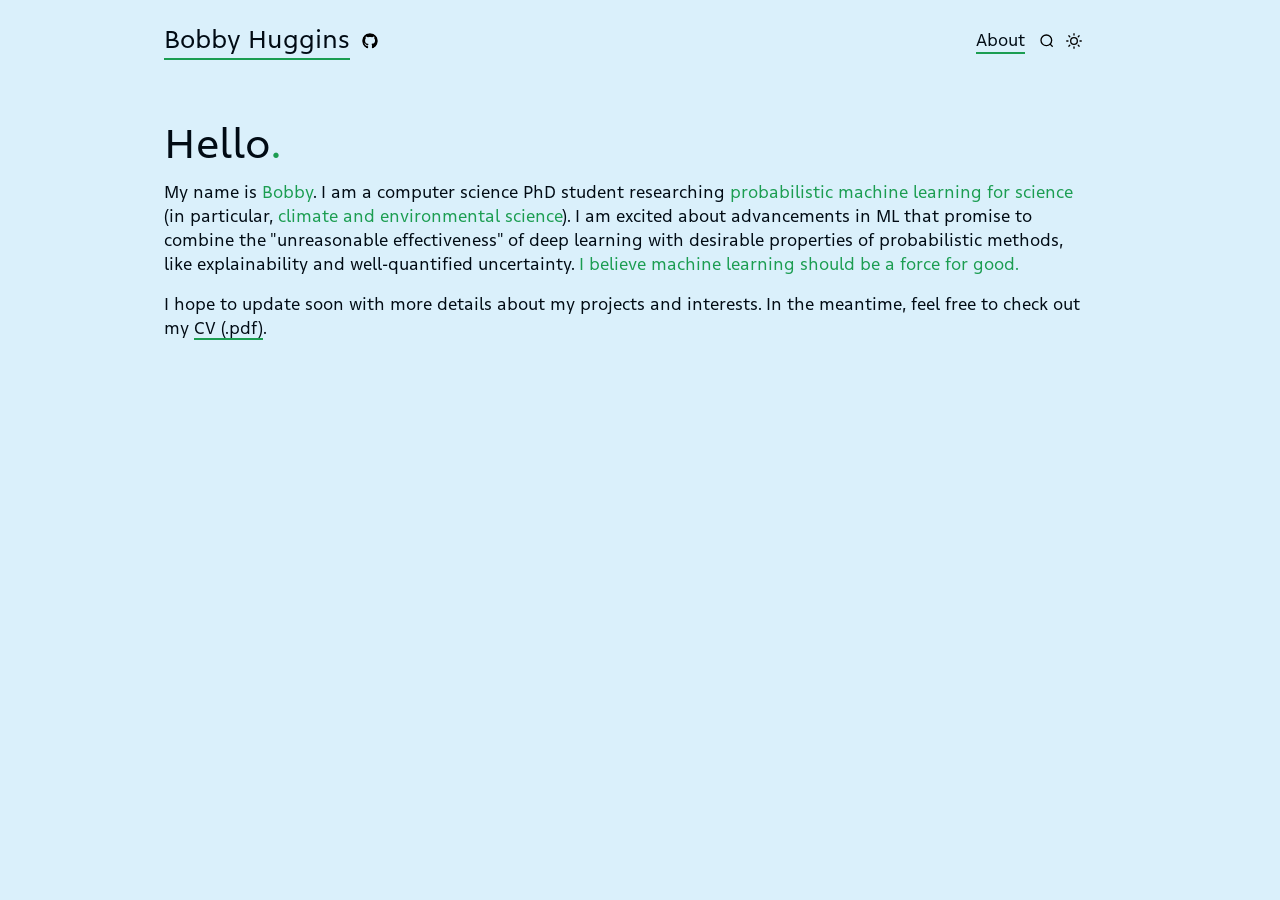
<file: index.html>
<!DOCTYPE html>
<html lang="en" class="dark light">

    
<head>
    

    <meta charset="UTF-8" />
    <meta http-equiv="X-UA-Compatible" content="IE=edge" />
    <meta name="viewport" content="width=device-width, initial-scale=1.0" />
    <meta name="base" content="https://bobby-huggins.github.io/website" />

    

    

    
    
    
        <title>
Bobby Huggins
</title>
        
            <meta property="og:title" content="
Bobby Huggins
" />
        

    

    
        
    

    
        
    

    
    

    
    
        <link href=https://bobby-huggins.github.io/website/fonts.css rel="stylesheet" />
    


    
    

    
    

    
    

    

    
    


    

    
    

    
    
        <link rel="stylesheet"
              type="text/css"
              href="https://bobby-huggins.github.io/website/theme/light.css" />
        <link id="darkModeStyle"
              rel="stylesheet"
              type="text/css"
              href="https://bobby-huggins.github.io/website/theme/dark.css" />
    

    
        
            <script>
                var themeToggleMode = "toggle-auto";
            </script>
        
        <script src=https://bobby-huggins.github.io/website/js/themetoggle.js></script>

        
            <script>
                setTheme(getSavedTheme());
            </script>
        
    


    <link rel="stylesheet"
          type="text/css"
          media="screen"
          href="https://bobby-huggins.github.io/website/main.css" />

    

    <script defer
                    src="https://bobby-huggins.github.io/website/search_index.en.js?h=c9ace15fe145522c3c9b"></script>
        <script defer
                src="https://bobby-huggins.github.io/website/js/searchElasticlunr.min.js?h=3626c0ef99daa745b31e"></script>

</head>


    <body>
        

        <div class="left-content">
            
            
        </div>

        <div class="content">
            <nav>
    <div class="left-nav">
        
            <a href=https://bobby-huggins.github.io/website>Bobby Huggins</a>
        


        <div class="socials">
            
                
            
            
                <a rel='me' href="https://github.com/Bobby-Huggins/" class="social">
                    <img alt="github"
                         src="https://bobby-huggins.github.io/website/icons/social/github.svg" />
                </a>
            
        </div>
    </div>

    <div class="right-nav">
        
            <a href=https://bobby-huggins.github.io/website style="margin-right: 0.5em">About</a>
        

        
            <button id="search-button"
                    class="search-button"
                    title="$SHORTCUT to open search">
                <img src="https://bobby-huggins.github.io/website/icons/search.svg"
                     alt="Search"
                     class="search-icon" />
            </button>

            <div id="searchModal"
                 class="search-modal js"
                 role="dialog"
                 aria-labelledby="modalTitle">
                <div id="modal-content">
                    <h1 id="modalTitle" class="page-header">
                        Search
                    </h1>
                    <div id="searchBar">
                        <input id="searchInput"
                               role="combobox"
                               autocomplete="off"
                               spellcheck="false"
                               aria-expanded="false"
                               aria-controls="results-container"
                               placeholder="Search..." />
                        <button id="clear-search" class="clear-button" title="Clear search">
                            <svg xmlns="http://www.w3.org/2000/svg" viewBox="0 -960 960 960">
                                <path d="m256-200-56-56 224-224-224-224 56-56 224 224 224-224 56 56-224 224 224 224-56 56-224-224-224 224Z" />
                            </svg>
                        </button>
                    </div>
                    <div id="results-container">
                        <div id="results-info">
                            <span id="zero_results" style="display: none;">No results</span>
                            <span id="one_result" style="display: none;">1 result</span>
                            <span id="many_results" style="display: none;">$NUMBER results</span>
                        </div>
                        <div id="results" role="listbox">
                        </div>
                    </div>
                </div>
            </div>
        

        
        
            <a id="dark-mode-toggle"
               onclick="toggleTheme(); event.preventDefault();"
               href="#">
                <img src="https://bobby-huggins.github.io/website/icons/sun.svg" id="sun-icon" alt="Light" />
                <img src="https://bobby-huggins.github.io/website/icons/moon.svg"
                     id="moon-icon"
                     style="filter: invert(1)"
                     alt="Dark" />
                
                    <img src="https://bobby-huggins.github.io/website/icons/auto.svg"
                         id="auto-icon"
                         style="filter: invert(1)"
                         alt="Auto" />
                
            </a>

            <!-- Initialize the theme toggle icons -->
            <script>
                updateItemToggleTheme()
            </script>
        
    </div>
</nav>


            
            
    
<main>
    <article>
        <section class="body">
            
                

    <div class="page-header">
        Hello<span class='highlight'>.</span>
    </div>


            
            <p>My name is <span class="highlight">Bobby</span>. I am a computer science PhD student researching <span class="highlight">probabilistic machine learning for science</span> (in particular, <span class="highlight">climate and environmental science</span>). I am excited about advancements in ML that promise to combine the "unreasonable effectiveness" of deep learning with desirable properties of probabilistic methods, like explainability and well-quantified uncertainty. <span class="highlight">I believe machine learning should be a force for good.</span></p>
<p>I hope to update soon with more details about my projects and interests. In the meantime, feel free to check out my <a href="https://bobby-huggins.github.io/website/./files/Huggins_CV.pdf">CV (.pdf)</a>.</p>

        </section>
    </article>
</main>



            
                
            

            
        </div>

        <div class="right-content">
            
            
        </div>
        

    </body>

</html>
</file>
